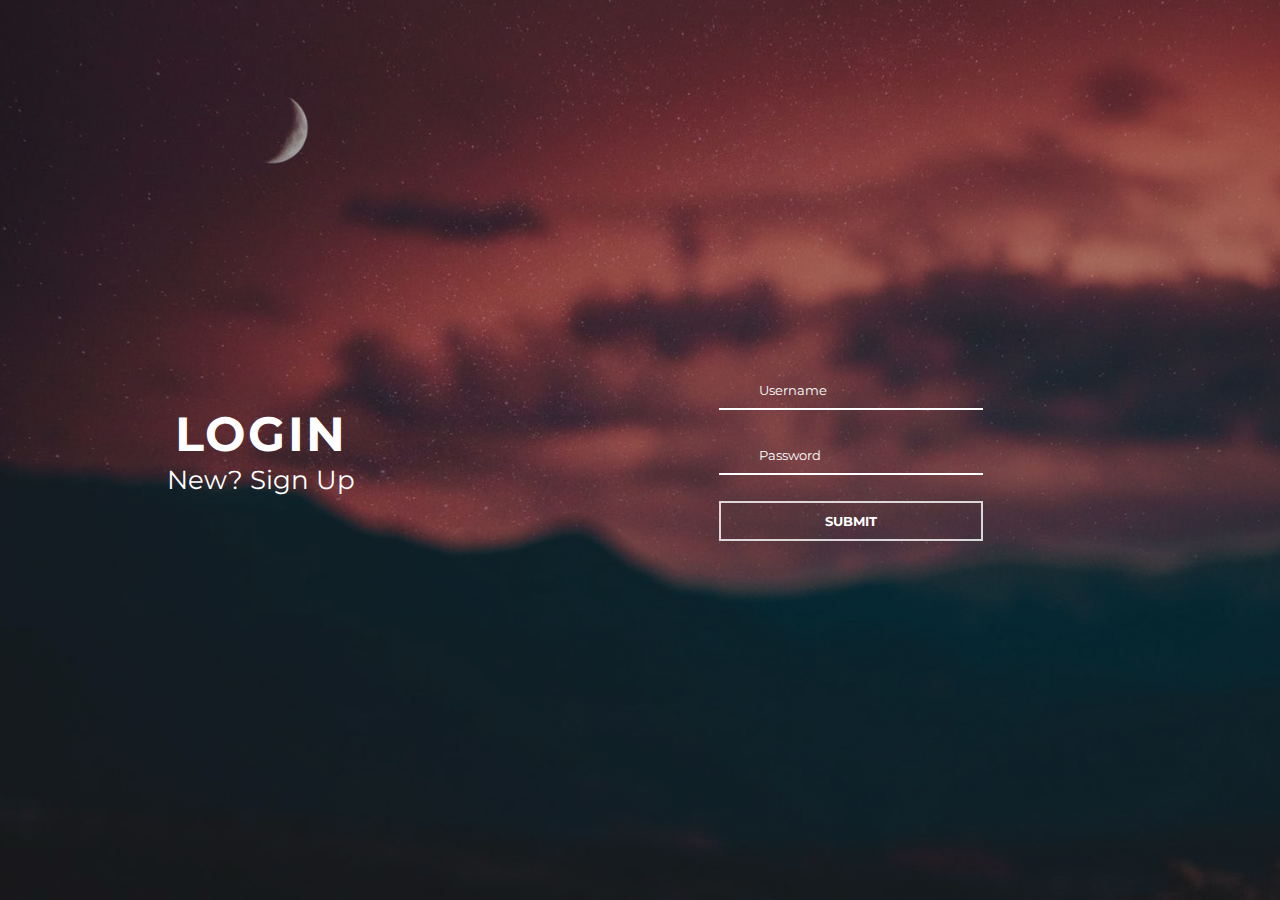
<file: index.html>
<!DOCTYPE html>
<html lang="en">
<head>
    <meta charset="UTF-8">
    <meta http-equiv="X-UA-Compatible" content="IE=edge">
    <meta name="viewport" content="width=device-width, initial-scale=1.0">
    <title>Log In</title>
    <link rel="stylesheet" href="transparent.css">
</head>
<body>
    <div class="background">
        <div class="form-container">
            <div class="login-left">
                <h1 class="login">LOGIN</h1>
                <p> New? <a href="transparent_signup.html" class="signup"> Sign Up</a></p>
            </div>
            <div class="login-right">
                <!-- <input type="text" placeholder="E-mail"> -->
                <input type="text" placeholder="Username">
                <input type="password" placeholder="Password">
                <button class="btn">Submit</button>
            </div>
        </div>
    </div>
</body>
</html>
</file>
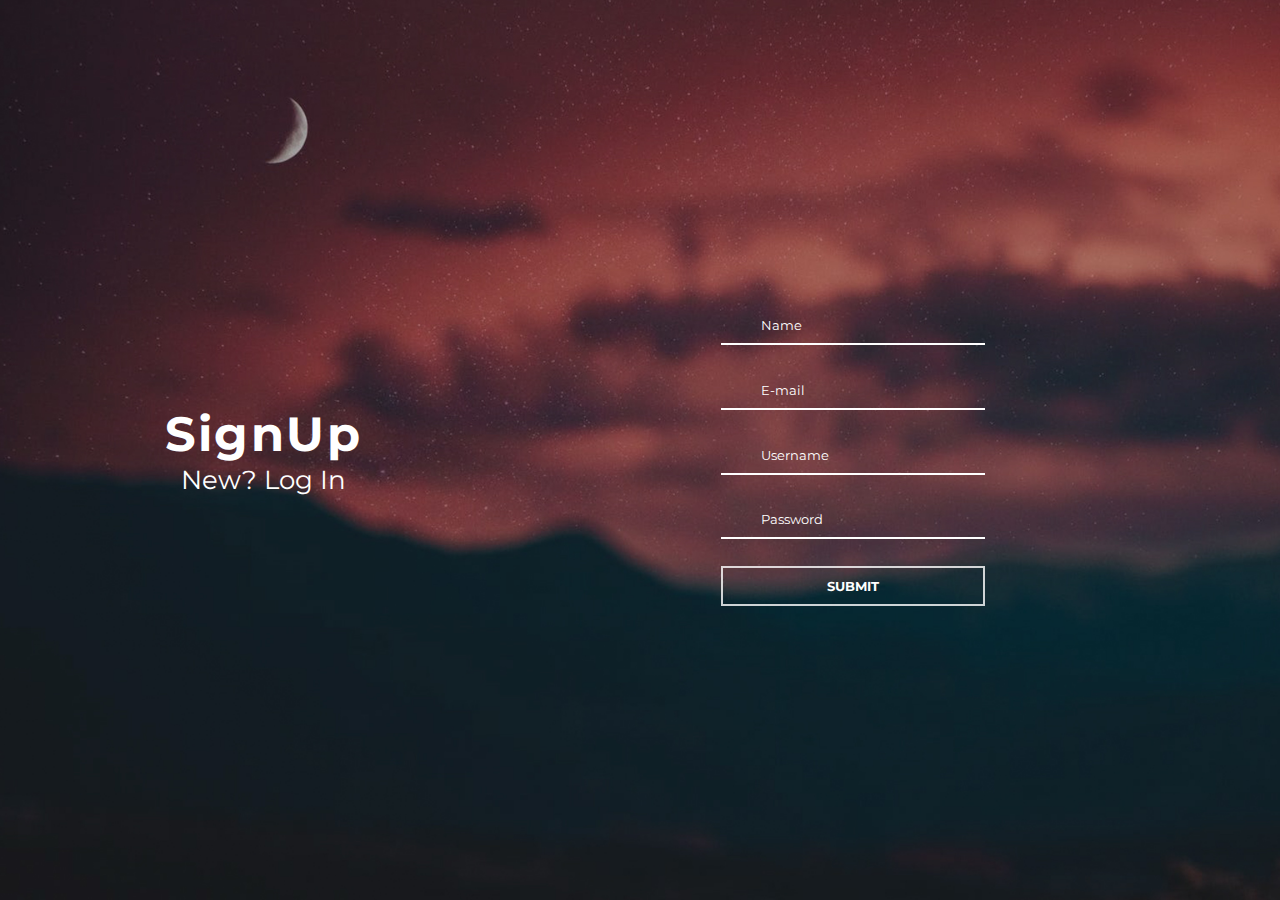
<file: transparent_signup.html>
<!DOCTYPE html>
<html lang="en">
<head>
    <meta charset="UTF-8">
    <meta http-equiv="X-UA-Compatible" content="IE=edge">
    <meta name="viewport" content="width=device-width, initial-scale=1.0">
    <title>Log In</title>
    <link rel="stylesheet" href="transparent.css">
</head>
<body>
    <div class="background">
        <div class="form-container">
            <div class="login-left">
                <h1 class="login">SignUp</h1>
                <p> New? <a href="index.html" class="signup">Log In</a></p>
            </div>
            <div class="login-right">
                <input type="text" name="name" id="name" placeholder="Name">
                <input type="text" placeholder="E-mail">
                <input type="text" placeholder="Username">
                <input type="password" placeholder="Password">
                <button class="btn">Submit</button>
            </div>
        </div>
    </div>
</body>
</html>
</file>
<file: transparent.css>
@import url('https://fonts.googleapis.com/css2?family=Montserrat:wght@400;500;600;700;800&display=swap');

*{
    margin: 0;
    padding: 0;
    font-family: "Montserrat", sans-serif;
    box-sizing: border-box;
}
body{
    margin: 0;
    padding: 0;
}

.background{
    height: 100vh;
    background: url("images/background.jpg");
    background-size: cover;
}

.form-container{
    height: 100vh;
    display: flex;
    justify-content: space-around;
    align-items: center;
    color: #fff;
}
.form-container .login-left{
    display: flex;
    flex-direction: column;
    justify-content: center;
    align-items: center;
    font-size: 1.5em;
}
.form-container .login-left h1{
    /* letter-spacing: .1em; */
    letter-spacing: .05em;
    text-align: center;
}

.form-container .login-left p{
    font-size: 1.1em;
}
.form-container .login-left p a{
    color: white;
    text-decoration: none;
    cursor: pointer;
}


.form-container .login-right{
    display: flex;
    flex-direction: column;
    justify-content: center;
    align-items: center;    
    margin-right: 100px;
    padding: 30px;
    border-radius: 10px;
    /* background: rgba(255, 255, 255, 0.05);
    backdrop-filter: blur(17px); */
}

.form-container .login-right input{
    width: 100%;
    margin: 1em 0;
    /* padding: 10px 90px 10px 10px; */
    /* padding: 10px 90px 10px 40px; */
    padding: 10px 40px;
    font-weight: bold;
    background: transparent;
    border: none;
    outline: none;
    color: rgb(251, 251, 251);
    border-bottom: 2px solid white;
    transition: all .2s ease-in-out;
}
.form-container .login-right input::placeholder{
    color: white;
    font-weight: lighter;
}
.form-container .login-right .btn{
    padding: 10px 45px;
    width: 100%;
    background: transparent;
    border: 2px solid rgba(255, 255, 255, 0.8);
    color: white;
    font-weight: bold;
    text-transform: uppercase;
    margin-top: 1em;
    cursor: pointer;
    transition: transform 300ms ease;
}
.form-container .login-right .btn:active{
    transform: scale(0.98);
    background-color: rgba(255, 255, 255, 0.02);
    backdrop-filter: blur(17px);
    -webkit-backdrop-filter: blur(172px);
}

.form-container .login-right input:focus{
    background-color: rgba(255, 255, 255, 0.05);
    backdrop-filter: blur(17px);
    -webkit-backdrop-filter: blur(172px);
}

::selection{
    color: black;
    background: white;
}

@media only screen and (max-width: 400px){

    .background{
        background-size: cover;
        background-position: 90% 50%;
    }

    .form-container{
        flex-direction: column;
    }
    .form-container .login-left{
        width: 100%;
        text-align: center;
        margin-top: 2em;
    }
    .form-container .login-right{
        width: 100%;
        text-align: center;
        margin: 0;
    }
}
@media only screen and (max-width: 1200px){
    .background{
        background-position: center;
    }
    .form-container .login-right{
        margin: 0;
    }
}

@media only screen and (max-width: 600px){
    .background{
        background-position: 80% 50%;
    }
    .form-container{
        margin: 0;
        flex-direction: column;
    }
}
</file>
